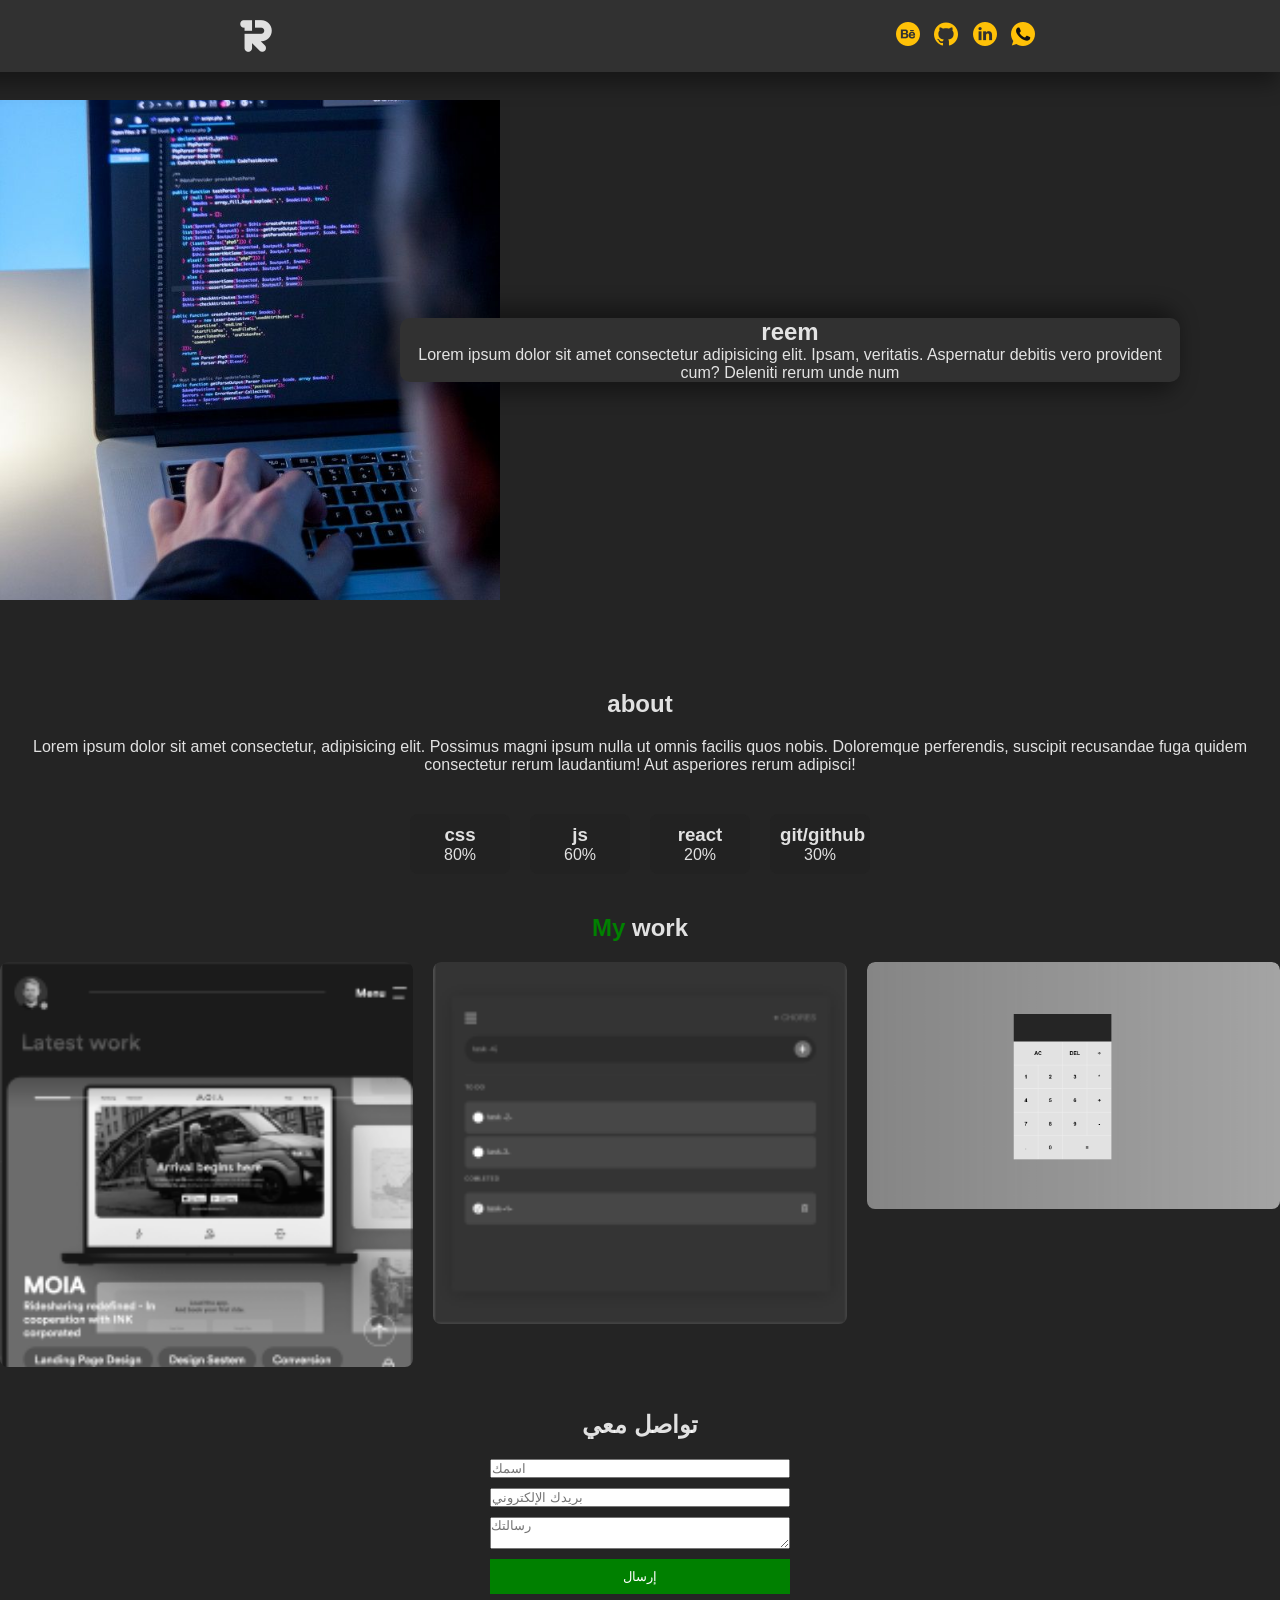
<file: index.html>
<!DOCTYPE html>
<html lang="ar">
<head>
    <meta charset="UTF-8">
    <meta name="viewport" content="width=device-width, initial-scale=1.0">
    <title>ملف شخصي</title>
    <link rel="stylesheet" href="/style.css">
</head>
<body>
	<header>
		<div class="content">
			<img src="/img/logo.png" alt="Reem-Elamody">
			<div class="social-links">
				<a href="#"><img src="/img/behance.png" alt="behance"></a>
				<a href="#"><img src="/img/github.png" alt="github"></a>
				<a href="#"><img src="/img/linkedin .png" alt="linkedin"></a>
				<a href="#"><img src="/img/whatsapp.png" alt="whatsapp"></a>
			</div>
		</div>
	</header>

    <section id="home">
        <div class="content">
            <img src="/img/home.jfif" alt="صورة شخصية">
            <div class="home-text">
							
							<h1> reem</h1>
            <p>Lorem ipsum dolor sit amet consectetur adipisicing elit. Ipsam, veritatis. Aspernatur debitis vero provident cum? Deleniti rerum unde num</p>
						</div>
        </div>
    </section>

    <section class="about">
        <h2>about</h2>
        <p>Lorem ipsum dolor sit amet consectetur, adipisicing elit. Possimus magni ipsum nulla ut omnis facilis quos nobis. Doloremque perferendis, suscipit recusandae fuga quidem consectetur rerum laudantium! Aut asperiores rerum adipisci!</p>
    </section>

    <section class="stats">
        <div class="stat-box">
            <h3>css</h3>
            <p>80%</p>
        </div>
        <div class="stat-box">
            <h3>js</h3>
            <p>60%</p>
        </div>
        <div class="stat-box">
            <h3>react</h3>
            <p> 20%</p>
        </div>
        <div class="stat-box">
            <h3>git/github</h3>
            <p>30%</p>
        </div>
    </section>

    <section class="work">
			<h2><span>My</span> work</h2>
			<div class="projects">
					<div class="project" onclick="openProject('https://inspiring-khapse-4e4ee7.netlify.app/#landing')">
							<img src="/img/sanne-portfolio.png" alt="Project One">
					</div>
					<div class="project" onclick="openProject('https:https://codepen.io/Reem-Elamody/pen/VwGGYpb?editors=0010')">
							<img src="/img//to-do-list.png" alt="Project Two">
					</div>
					<div class="project" onclick="openProject('https:https://codepen.io/Reem-Elamody/pen/rNqLJLz')">
						<img src="/img/Screenshot 2025-03-03 060840.png" alt="Project Three">
				</div>
			</div>
    </section>

    <section class="contact">
        <h2>تواصل معي</h2>
        <form>
            <input type="text" placeholder="اسمك" required>
            <input type="email" placeholder="بريدك الإلكتروني" required>
            <textarea placeholder="رسالتك" required></textarea>
            <button type="submit">إرسال</button>
        </form>
    </section>

    <script src="index.js"></script>
</body>
</html>
</file>
<file: style.css>
*{
	padding: 0;
	margin: 0;
	box-sizing: border-box;
}

:root{
 --main-color: #db9ee5;
 --font-color: #ffffffdd;
 --background-color:#242424;
 --background2-color: #313131;
--box-shadow: -13px 0px 20px 11px #00000063;
}

body {
	font-family: Arial, sans-serif;
	background-color: var(--background-color);
	color: var(--font-color);
	text-align: center;
	margin: 0;
	padding: 0;
}

header {
	position: fixed;
	top: 0;
	left: 0;
	width: 100vw;
	display: flex;
	align-items: center;
	justify-content: center;
	background: var(--background2-color);
	padding: 20px 10px;
	box-shadow: var(--box-shadow);
}
header .content{
	width: 100%;
	max-width: 800px;
	display: flex;
	align-items: center;
	justify-content: space-between;
}

#home{
	padding-block: 100px 50px;
	display: flex;
	align-items: center;
}

#home .content{
	display: flex;
	align-items: center;
}

#home .content .home-text{
	background-color: var(--background2-color);
	box-shadow: var(--box-shadow);
	border-radius: 10px;
	-webkit-border-radius: 10px;
	-moz-border-radius: 10px;
	-ms-border-radius: 10px;
	-o-border-radius: 10px;
}

@media (min-width: 700px) {
	#home .content .home-text{
		transform: translateX(-100px);
		-webkit-transform: translateX(-100px);
		-moz-transform: translateX(-100px);
		-ms-transform: translateX(-100px);
		-o-transform: translateX(-100px);
}
}

#home img {
	width: 100%;
	max-height:500px;
	max-width: 500px;
	object-fit: cover;
}

#home .home-text{
	
}

h1{
	font-family: var(--font-fira-sans), ui-sans-serif, system-ui, sans-serif, "Apple Color Emoji", "Segoe UI Emoji", "Segoe UI Symbol", "Noto Color Emoji";
}
.social-links a {
	margin: 5px;
	text-decoration: none;
	font-size: 20px;
}

.about, .stats, .portfolio, .contact {
	margin: 40px 0;
}

.stats {
	display: flex;
	justify-content: center;
	gap: 20px;
}

.stat-box {
	background: #222;
	padding: 10px;
	border-radius: 8px;
	width: 100px;
}
h2 {
	font-size: 24px;
	font-weight: bold;
	margin-bottom: 20px;
}
h2 span {
	color: green;
}
.projects {
	display: grid;
	grid-template-columns: repeat(auto-fit, minmax(300px, 1fr));
	gap: 20px;
}
.project {
	position: relative;
	overflow: hidden;
	border-radius: 8px;
	cursor: pointer;
	filter: grayscale(90);
	transition: transform 0.3s ease, filter 0.3s ease;
	-webkit-filter: grayscale(90);
	-webkit-transition: transform 0.3s ease, filter 0.3s ease;
	-moz-transition: transform 0.3s ease, filter 0.3s ease;
	-ms-transition: transform 0.3s ease, filter 0.3s ease;
	-o-transition: transform 0.3s ease, filter 0.3s ease;
}
.project:hover {
	transform: scale(1.05);
	filter: grayscale(0);
	-webkit-filter: grayscale(0);
}
.project img {
	width: 100%;
	height: auto;
	border-radius: 8px;
}
.contact form {
	display: flex;
	flex-direction: column;
	gap: 10px;
	width: 300px;
	margin: auto;
}

button {
	background: green;
	color: white;
	padding: 10px;
	border: none;
	cursor: pointer;
}
</file>
